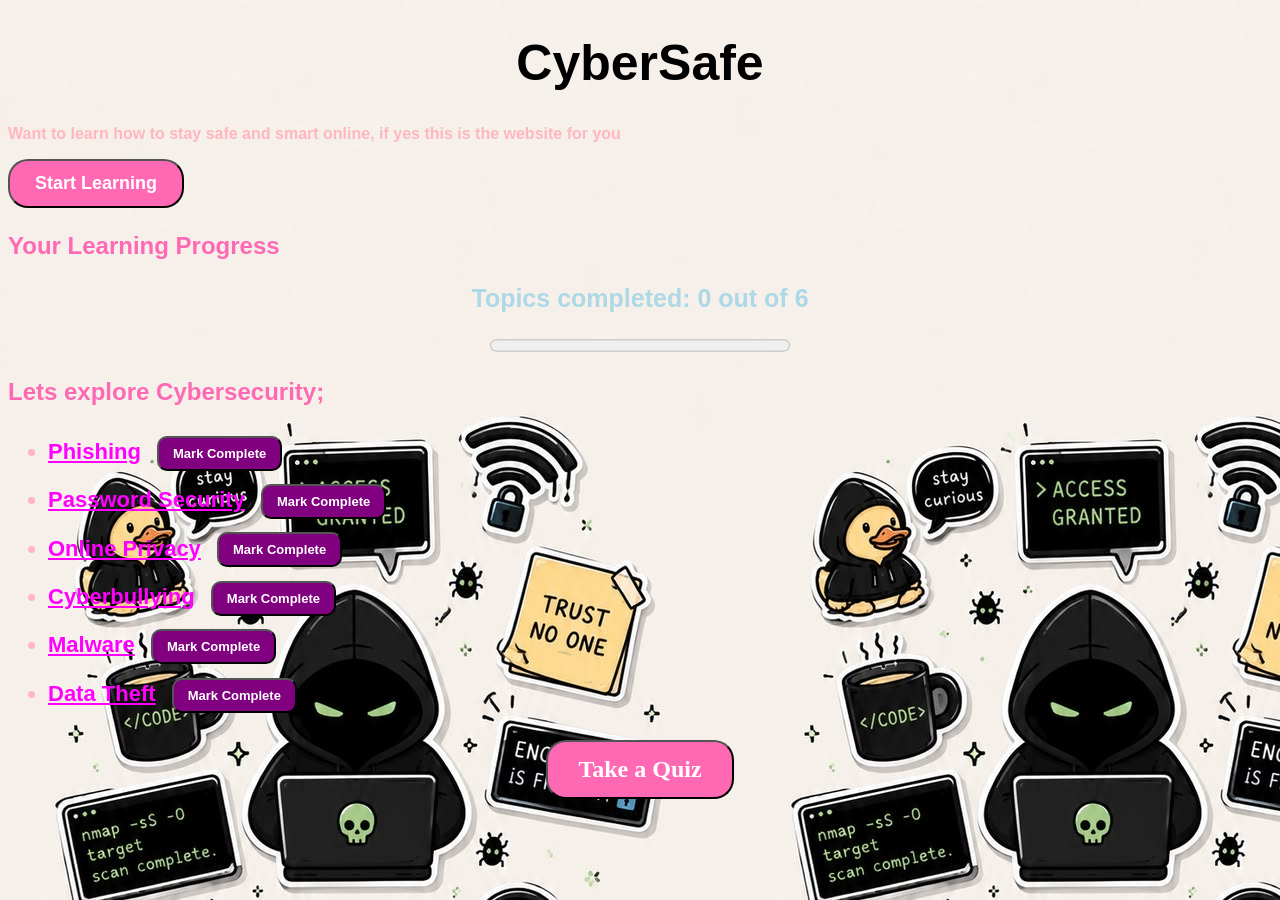
<file: index.html>
<!DOCTYPE html>
<html>

<head>
    <title>CyberSafe</title>
    <link rel="stylesheet" href="style.css">
    <script src="script.js" defer></script>
</head>

<body class="homepage">

<h1><b>CyberSafe</b></h1>

<p><b>Want to learn how to stay safe and smart online, if yes this is the website for you</b></p>

<a href="#topics"><button>Start Learning</button></a>

<h3>Your Learning Progress</h3>

<p id="progress-text">Topics completed: 0 out of 6</p>

<progress id="progress-bar" value="0" max="6"></progress>

<h2 id="topics"><b>Lets explore Cybersecurity;</b></h2>

<ul>
    <li>
        <a href="phishing.html"><b>Phishing</b></a>
        <button onclick="completeTopic('phishing')">Mark Complete</button>
    </li>
    <li>
        <a href="password-security.html"><b>Password Security</b></a>
        <button onclick="completeTopic('password-security')">Mark Complete</button>
    </li>
    <li>
        <a href="online-privacy.html"><b>Online Privacy</b></a>
        <button onclick="completeTopic('online-privacy')">Mark Complete</button>
    </li>
    <li>
        <a href="cyberbullying.html"><b>Cyberbullying</b></a>
        <button onclick="completeTopic('cyberbullying')">Mark Complete</button>
    </li>
    <li>
        <a href="malware.html"><b>Malware</b></a>
        <button onclick="completeTopic('malware')">Mark Complete</button>
    </li>
    <li>
        <a href="data-theft.html"><b>Data Theft</b></a>
        <button onclick="completeTopic('data-theft')">Mark Complete</button>
    </li>
</ul>

<p class="take-quiz">
    <a href="quizzes.html"><button>Take a Quiz</button></a>
</p>

</body>

</html>
</file>
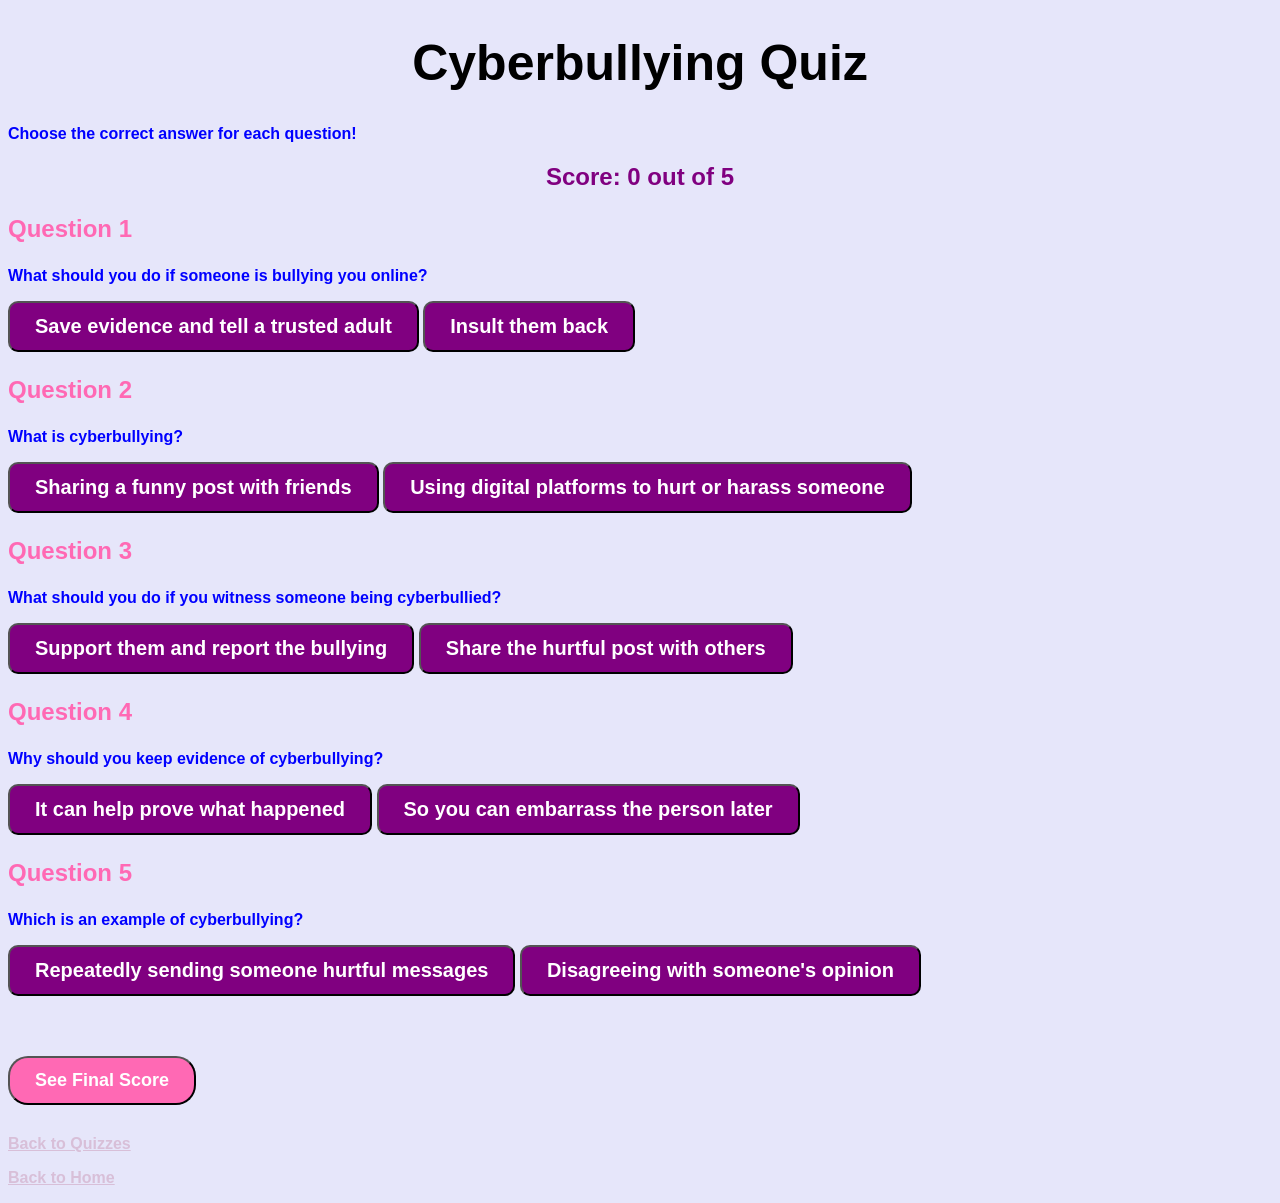
<file: cyberbullying-quiz.html>
<!DOCTYPE html>
<html>

<head>
    <title>Cyberbullying Quiz</title>
    <link rel="stylesheet" href="style.css">
</head>

<body>

<h1>Cyberbullying Quiz</h1>

<p>Choose the correct answer for each question!</p>
<p id="score">Score: 0 out of 5</p>

<h3>Question 1</h3>
<p>What should you do if someone is bullying you online?</p>

<button onclick="countCorrect(1, true); alert('Correct! Save evidence and talk to a trusted adult.')">Save evidence and tell a trusted adult</button>

<button onclick="countCorrect(1, false); alert('Not quite! Replying with insults can make the situation worse.')">Insult them back</button>

<h3>Question 2</h3>
<p>What is cyberbullying?</p>

<button onclick="countCorrect(2, false); alert('Not quite! Sharing a funny post is not automatically bullying.')">Sharing a funny post with friends</button>

<button onclick="countCorrect(2, true); alert('Correct! Cyberbullying involves using digital platforms to hurt, threaten, or harass someone.')">Using digital platforms to hurt or harass someone</button>

<h3>Question 3</h3>
<p>What should you do if you witness someone being cyberbullied?</p>

<button onclick="countCorrect(3, true); alert('Correct! Support the person, report the bullying, and tell a trusted adult when needed.')">Support them and report the bullying</button>

<button onclick="countCorrect(3, false); alert('Not quite! Sharing hurtful content can spread the bullying further.')">Share the hurtful post with others</button>

<h3>Question 4</h3>
<p>Why should you keep evidence of cyberbullying?</p>

<button onclick="countCorrect(4, true); alert('Correct! Screenshots and messages can help when reporting the behaviour.')">It can help prove what happened</button>

<button onclick="countCorrect(4, false); alert('Not quite! Evidence is useful for reporting, not for embarrassing the person later.')">So you can embarrass the person later</button>

<h3>Question 5</h3>
<p>Which is an example of cyberbullying?</p>

<button onclick="countCorrect(5, true); alert('Correct! Repeatedly sending hurtful messages is a form of online harassment.')">Repeatedly sending someone hurtful messages</button>

<button onclick="countCorrect(5, false); alert('Not quite! Respectfully disagreeing with someone is not automatically bullying.')">Disagreeing with someone's opinion</button>

<div class="final-score">
    <button onclick="alert('You scored ' + score + ' out of 5!')">See Final Score</button>
</div>

<p><a href="quizzes.html">Back to Quizzes</a></p>
<p><a href="index.html">Back to Home</a></p>

<script>
let score = 0;
let answeredQuestions = [];

function countCorrect(questionNumber, isCorrect) {
    if (!answeredQuestions.includes(questionNumber)) {
        answeredQuestions.push(questionNumber);

        if (isCorrect) {
            score = score + 1;
        }

        document.getElementById("score").textContent =
            "Score: " + score + " out of 5";
    }
}
</script>

</body>
</html>
</file>
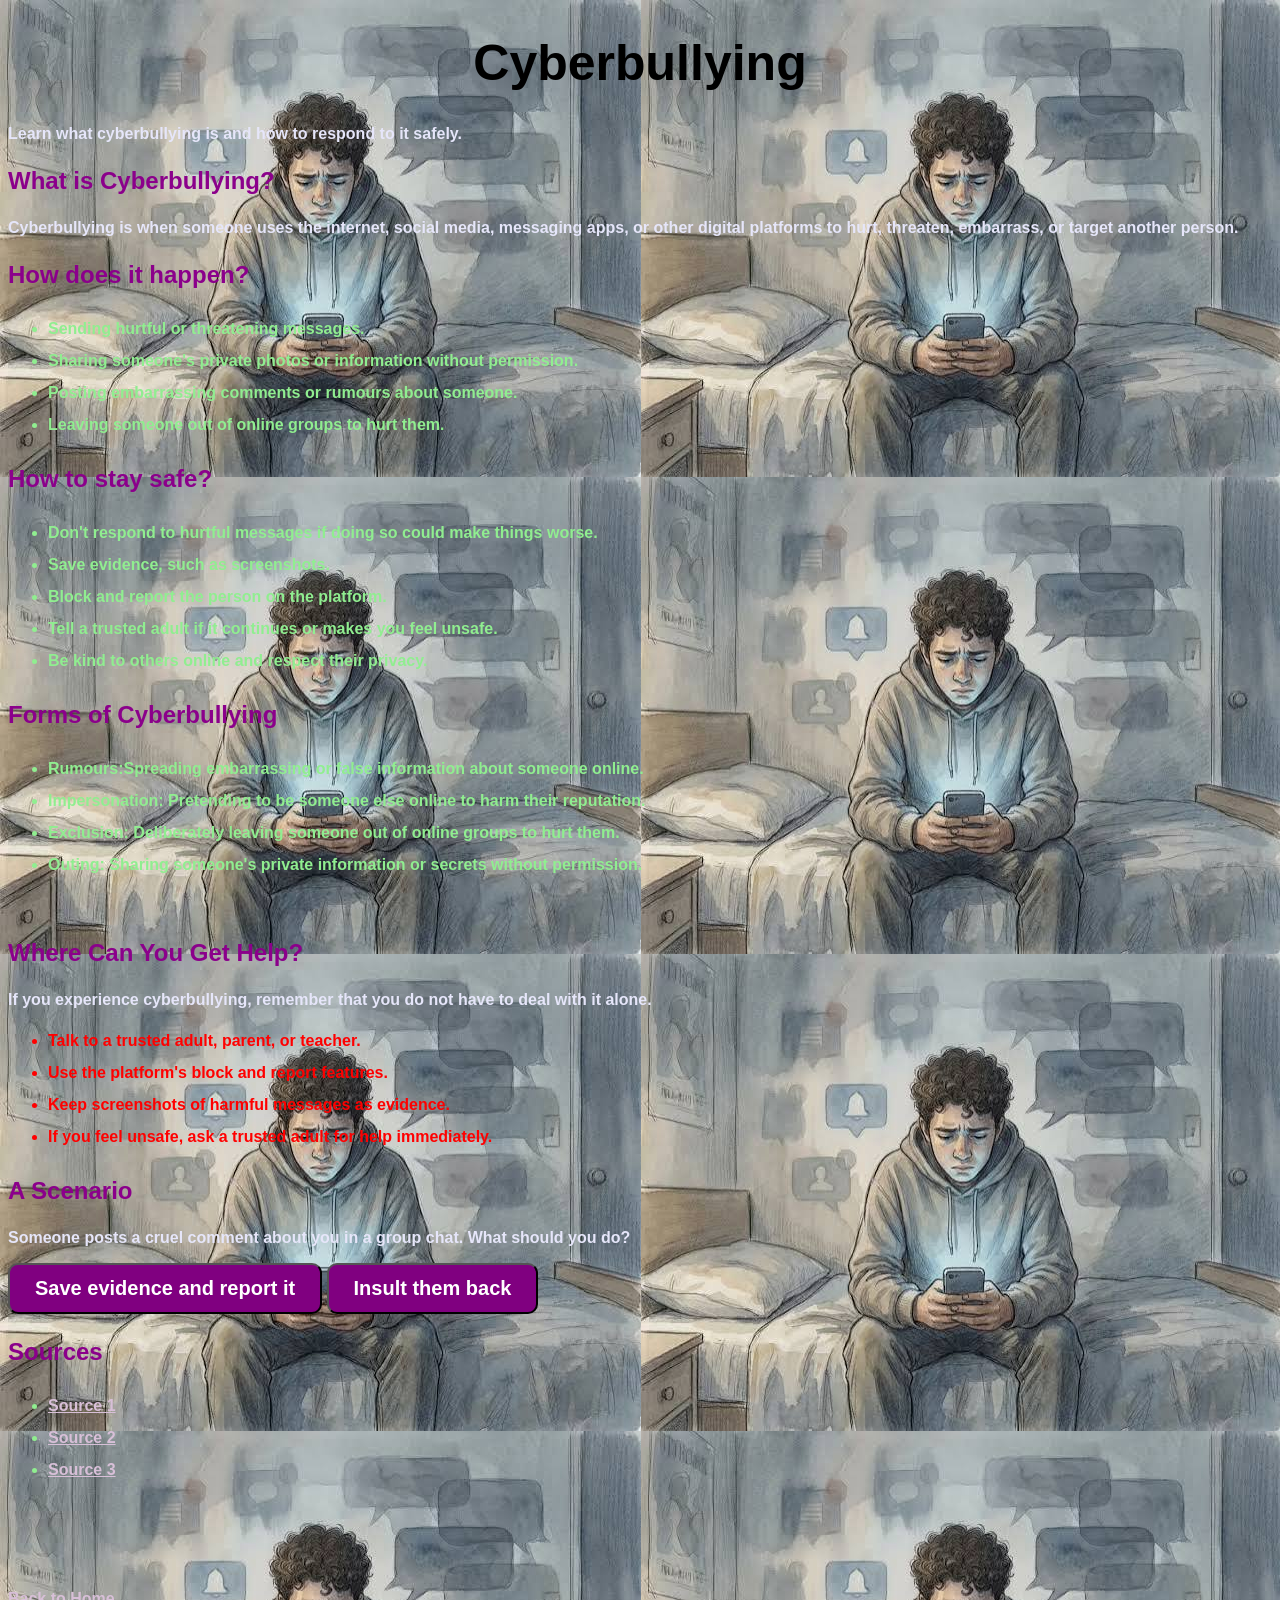
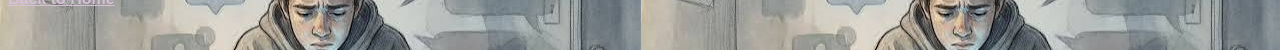
<file: cyberbullying.html>
<!DOCTYPE html>
<html>

<head>
    <title>Cyberbullying</title>
    <link rel="stylesheet" href="style.css">
</head>

<body class="cyberbullying">

<h1>Cyberbullying</h1>

<p>Learn what cyberbullying is and how to respond to it safely.</p>

<h3>What is Cyberbullying?</h3>

<p>Cyberbullying is when someone uses the internet, social media, messaging apps, or other digital platforms to hurt, threaten, embarrass, or target another person.</p>

<h3>How does it happen?</h3>

<ul>
    <li>Sending hurtful or threatening messages.</li>
    <li>Sharing someone's private photos or information without permission.</li>
    <li>Posting embarrassing comments or rumours about someone.</li>
    <li>Leaving someone out of online groups to hurt them.</li>
</ul>

<h3>How to stay safe?</h3>

<ul>
    <li>Don't respond to hurtful messages if doing so could make things worse.</li>
    <li>Save evidence, such as screenshots.</li>
    <li>Block and report the person on the platform.</li>
    <li>Tell a trusted adult if it continues or makes you feel unsafe.</li>
    <li>Be kind to others online and respect their privacy.</li>
</ul>

<h3>Forms of Cyberbullying</h3>

<ul>
    <li><b>Rumours:</b>Spreading embarrassing or false information about someone online.</li>
    <li><b>Impersonation:</b> Pretending to be someone else online to harm their reputation.</li>
    <li><b>Exclusion:</b> Deliberately leaving someone out of online groups to hurt them.</li>
    <li><b>Outing:</b> Sharing someone's private information or secrets without permission.</li>
</ul></br>

<h3>Where Can You Get Help?</h3>

<p>If you experience cyberbullying, remember that you do not have to deal with it alone.</p>

<ul class="help-list">
    <li>Talk to a trusted adult, parent, or teacher.</li>
    <li>Use the platform's block and report features.</li>
    <li>Keep screenshots of harmful messages as evidence.</li>
    <li>If you feel unsafe, ask a trusted adult for help immediately.</li>
</ul>

<h3>A Scenario</h3>

<p>Someone posts a cruel comment about you in a group chat. What should you do?</p>

<button onclick="alert('Correct! Save evidence, report the comment, and speak to a trusted adult if you need support.')">Save evidence and report it</button>

<button onclick="alert('Not quite! Insulting them back can make the situation worse. Try to stay safe and get support.')">Insult them back</button>

<h3>Sources</h3>

<ul>
    <li><a href="https://www.google.com/goto?url=CAEScAHrOzAVKq_xZmIGYmNOLyYMIxyuYs3z7b3cmFFWHmRnPDR5TDu-1ENcnHR0tKESCB9udS-3UyCLIpqOcZuGi3HV_fgmn7WNKyY2Z-qQHIn95fSsfSrd69_MIhlqIcgrasvud9wE6U9dJNPGAzfr09k">Source 1</a></li>

    <li><a href="https://www.google.com/goto?url=[base64]">Source 2</a></li>

    <li><a href="https://www.google.com/goto?url=CAESdQHrOzAVHJ4X_rqwe5jehYKc4d9AR7TAVsmlUyPkHmizImyMCVEU7CgvNriapEe7wb-kv3YfEJdUTph9MxfKLaiAvOAQc4-g2mLRmuLwTXvhHckR0AbKBuZA_k5f_lWlqa0WdAgObLwbt9wqES5bxWGe1Gpc0w">Source 3</a></li>
</ul>

<br><br><br><br><p><a href="index.html"><b>Back to Home</b></a></p><br>

</body>
</html>
</file>
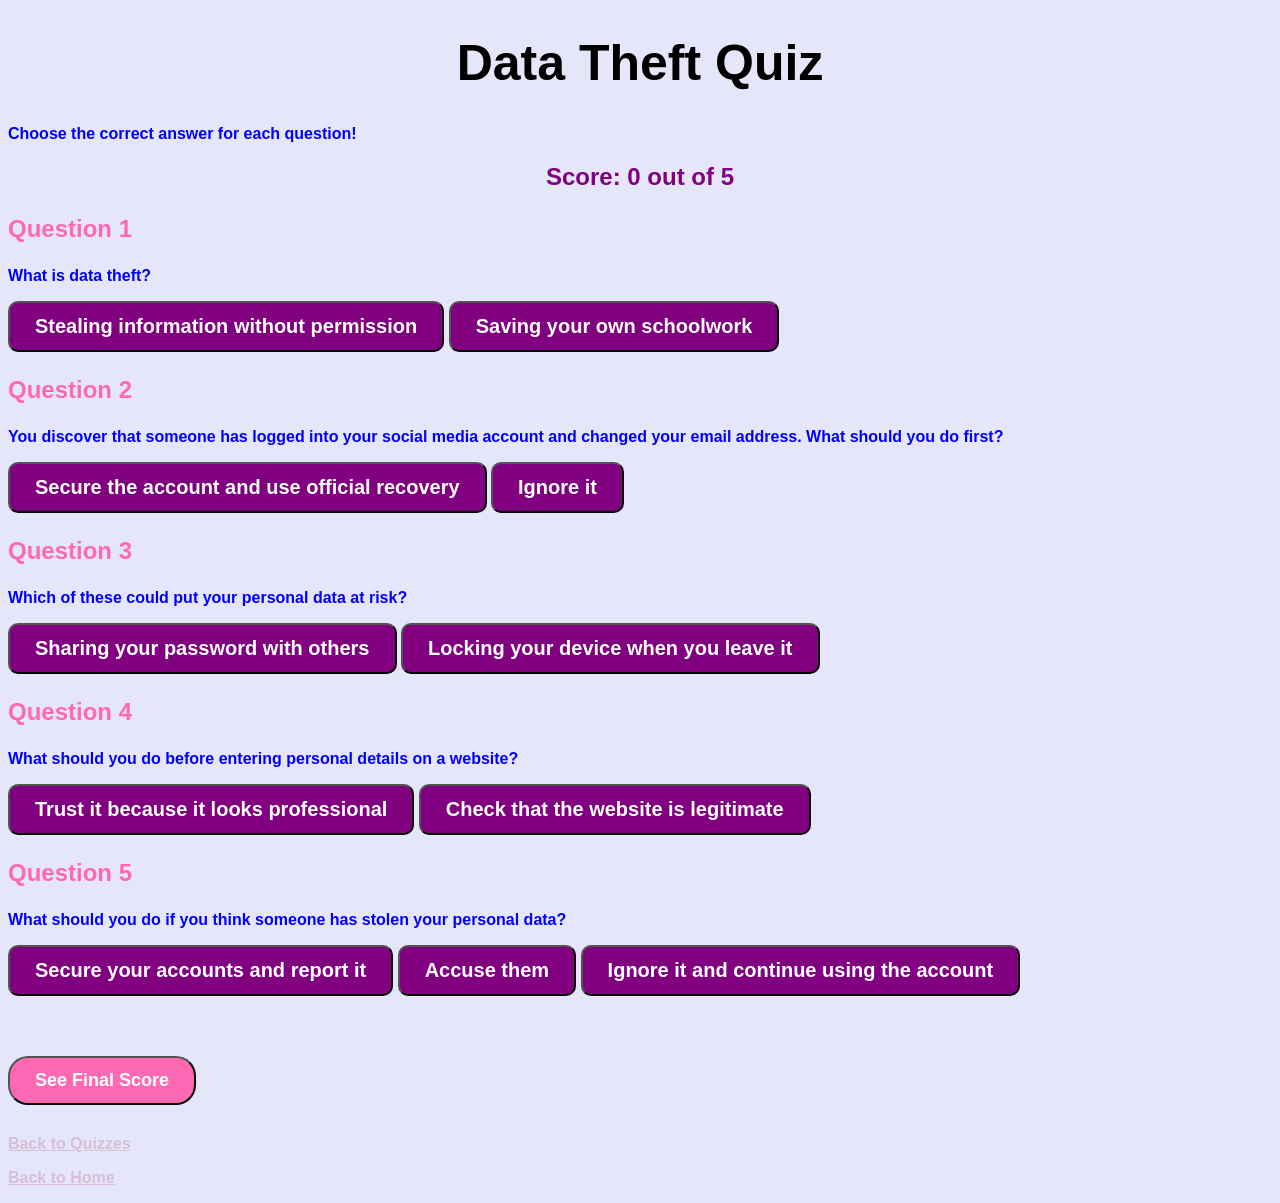
<file: data-theft-quiz.html>
<!DOCTYPE html>
<html>

<head>
    <title>Data Theft Quiz</title>
    <link rel="stylesheet" href="style.css">
</head>

<body>

<h1>Data Theft Quiz</h1>

<p>Choose the correct answer for each question!</p>
<p id="score">Score: 0 out of 5</p>

<h3>Question 1</h3>
<p>What is data theft?</p>

<button onclick="countCorrect(1, true); alert('Correct! Data theft involves stealing personal or confidential information without permission.')">Stealing information without permission</button>

<button onclick="countCorrect(1, false); alert('Not quite! Saving your own schoolwork is not data theft.')">Saving your own schoolwork</button>

<h3>Question 2</h3>
<p>You discover that someone has logged into your social media account and changed your email address. What should you do first?</p>

<button onclick="countCorrect(2, true); alert('Correct! Use the official recovery process, secure your account, and change your password.')">Secure the account and use official recovery</button>

<button onclick="countCorrect(2, false); alert('Not quite! Ignoring the problem could allow someone to keep accessing your account.')">Ignore it</button>

<h3>Question 3</h3>
<p>Which of these could put your personal data at risk?</p>

<button onclick="countCorrect(3, true); alert('Correct! Sharing your password can let others access your accounts.')">Sharing your password with others</button>

<button onclick="countCorrect(3, false); alert('Not quite! Locking your device helps protect your personal information.')">Locking your device when you leave it</button>

<h3>Question 4</h3>
<p>What should you do before entering personal details on a website?</p>

<button onclick="countCorrect(4, false); alert('Not quite! A professional-looking website can still be fake.')">Trust it because it looks professional</button>

<button onclick="countCorrect(4, true); alert('Correct! Check the website address and make sure the site is legitimate before sharing information.')">Check that the website is legitimate</button>

<h3>Question 5</h3>
<p>What should you do if you think someone has stolen your personal data?</p>

<button onclick="countCorrect(5, true); alert('Correct! Secure affected accounts, change passwords, and report the incident to the relevant service.')">Secure your accounts and report it</button>

<button onclick="countCorrect(5, false); alert('Not quite! Accusing someone without evidence is not a safe way to handle the situation.')">Accuse them</button>

<button onclick="countCorrect(5, false); alert('Not quite! Ignoring the problem could allow someone to keep accessing your account.')">Ignore it and continue using the account</button>

<div class="final-score">
    <button onclick="alert('You scored ' + score + ' out of 5!')">See Final Score</button>
</div>

<p><a href="quizzes.html">Back to Quizzes</a></p>
<p><a href="index.html">Back to Home</a></p>

<script>
let score = 0;
let answeredQuestions = [];

function countCorrect(questionNumber, isCorrect) {
    if (!answeredQuestions.includes(questionNumber)) {
        answeredQuestions.push(questionNumber);

        if (isCorrect) {
            score = score + 1;
        }

        document.getElementById("score").textContent =
            "Score: " + score + " out of 5";
    }
}
</script>

</body>
</html>
</file>
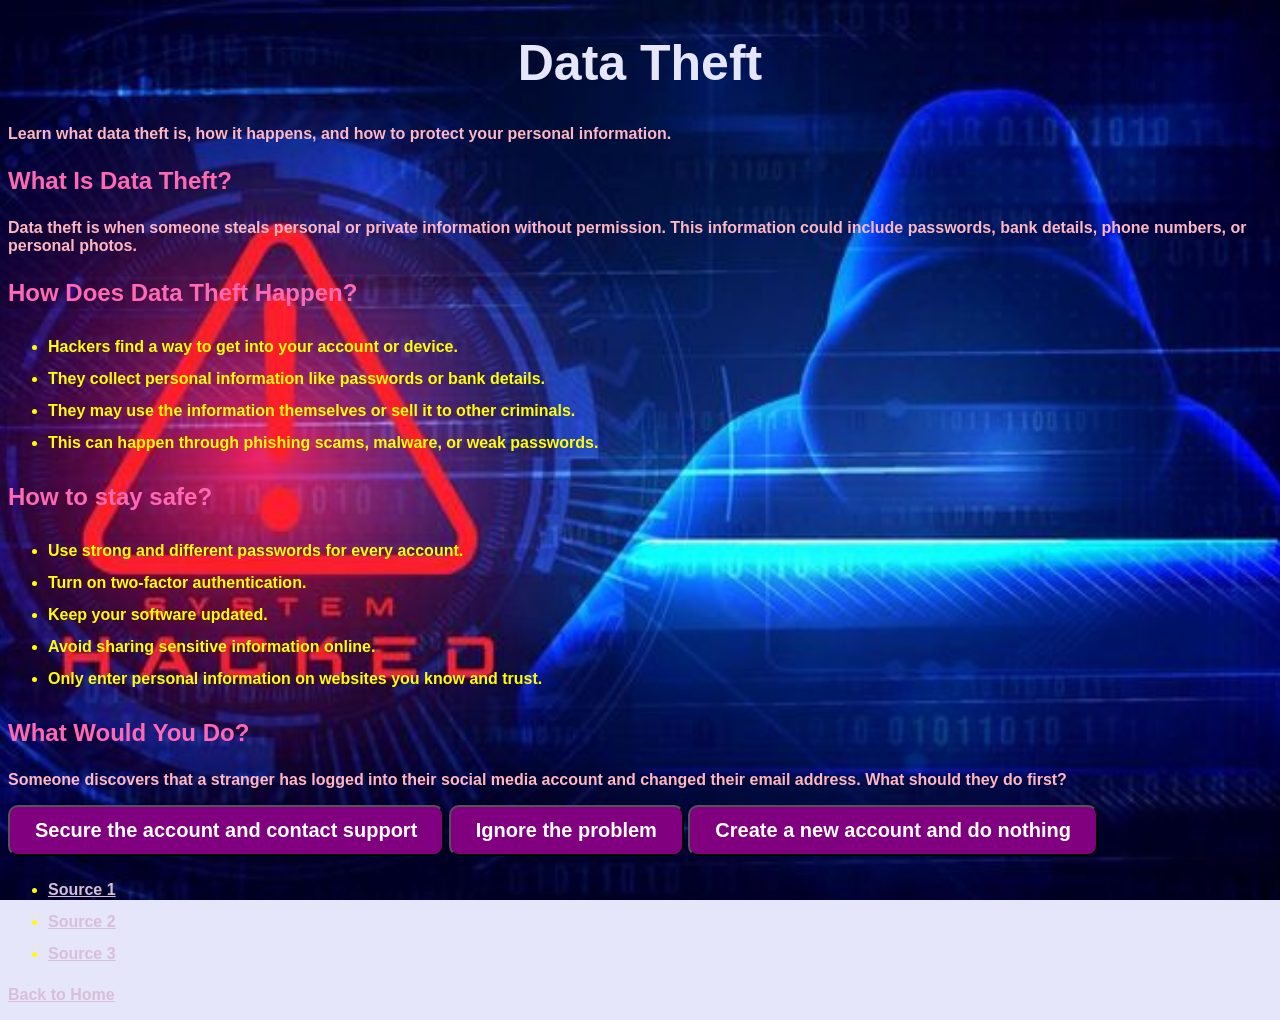
<file: data-theft.html>
<!DOCTYPE html>
<html>

<head>
    <title>Data Theft</title>
    <link rel="stylesheet" href="style.css">
</head>

<body class="data-theft">

<h1>Data Theft</h1>

<p>Learn what data theft is, how it happens, and how to protect your personal information.</p>

<h3>What Is Data Theft?</h3>

<p>Data theft is when someone steals personal or private information without permission. This information could include passwords, bank details, phone numbers, or personal photos.</p>

<h3>How Does Data Theft Happen?</h3>

<ul>
    <li>Hackers find a way to get into your account or device.</li>
    <li>They collect personal information like passwords or bank details.</li>
    <li>They may use the information themselves or sell it to other criminals.</li>
    <li>This can happen through phishing scams, malware, or weak passwords.</li>
</ul>

<h3>How to stay safe?</h3>

<ul>
    <li>Use strong and different passwords for every account.</li>
    <li>Turn on two-factor authentication.</li>
    <li>Keep your software updated.</li>
    <li>Avoid sharing sensitive information online.</li>
    <li>Only enter personal information on websites you know and trust.</li>
</ul>

<h3>What Would You Do?</h3>

<p>Someone discovers that a stranger has logged into their social media account and changed their email address. What should they do first?</p>

<button onclick="document.getElementById('feedback').textContent='Correct! They should try to secure their account and contact the platform support team.'">
    Secure the account and contact support
</button>

<button onclick="document.getElementById('feedback').textContent='Not quite! Ignoring the problem could allow the stranger to keep access.'">
    Ignore the problem
</button>

<button onclick="document.getElementById('feedback').textContent='Not quite! They should also try to recover and secure the original account.'">
    Create a new account and do nothing
</button>

<p id="feedback"></p>

<ul>
    <li><a href="https://www.google.com/goto?url=CAESdAHrOzAVqKs1UiMsXcfO-HjkOIdTnfAxxYA3bpvSEucLi5Rl1CRfrTvv8p1OMbOfBkG3FrVxUsTCbPnhyd9isX6D0z9KrjRzGIYS9qnlu7ayi5sx8v4TYaznu8EyIVhNtSY0Am3QpbGHIv1wtwwsiTzw7o7b" target="_blank">Source 1</a></li>
    <li><a href="https://www.google.com/goto?url=CAESXwHrOzAVYr9IcsuQq2cVS-1AzIgGOay_hqMWoif2d4BOvkKg8gS6aynBOfw_VzXYWoFvnJF8nG6OIh031zu_MGK76HDvaEWAK4fNyyj_4KiWImx0zJZ4ER2wxOoNy-tf" target="_blank">Source 2</a></li>
    <li><a href="https://www.google.com/goto?url=CAESkAEB6zswFYuG3jZVABbqkxW6ahDyV1YLMwCOvqhiT_lwZ3YqfQL237Pl-6ssz3Pov-7tSg4WkD6Gz4zCMDAplE8DDeKegpKp_SA9irI40VTaw6cRh9kbrUTIQZiqhA_0ryNpaNgyXUuBGA93igLBpzMez2ihfOtHLDrMzX6ldWSUAUg-4ltUPmXuikPTuGDrab0" target="_blank">Source 3</a></li>
</ul>

<p><a href="index.html">Back to Home</a></p>

</body>

</html>
</file>
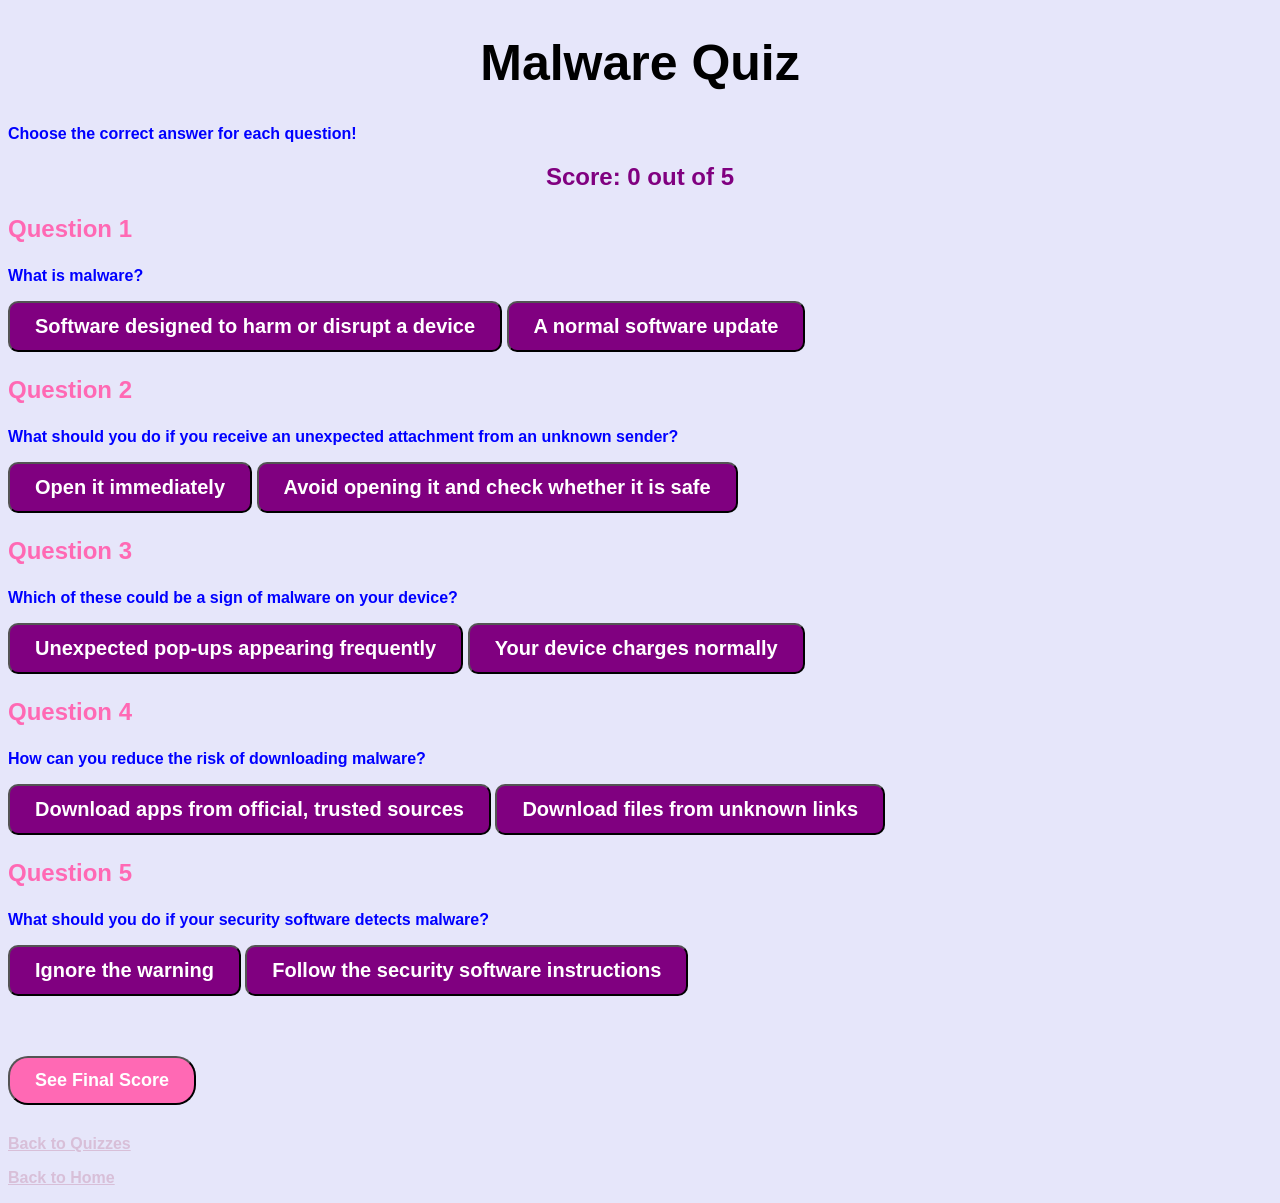
<file: malware-quiz.html>
<!DOCTYPE html>
<html>

<head>
    <title>Malware Quiz</title>
    <link rel="stylesheet" href="style.css">
</head>

<body>

<h1>Malware Quiz</h1>

<p>Choose the correct answer for each question!</p>
<p id="score">Score: 0 out of 5</p>

<h3>Question 1</h3>
<p>What is malware?</p>

<button onclick="countCorrect(1, true); alert('Correct! Malware is software designed to harm devices or interfere with their operation.')">Software designed to harm or disrupt a device</button>

<button onclick="countCorrect(1, false); alert('Not quite! A normal software update is meant to improve or fix software.')">A normal software update</button>

<h3>Question 2</h3>
<p>What should you do if you receive an unexpected attachment from an unknown sender?</p>

<button onclick="countCorrect(2, false); alert('Not quite! Unexpected attachments may contain malware.')">Open it immediately</button>

<button onclick="countCorrect(2, true); alert('Correct! Avoid opening suspicious attachments and verify the sender if needed.')">Avoid opening it and check whether it is safe</button>

<h3>Question 3</h3>
<p>Which of these could be a sign of malware on your device?</p>

<button onclick="countCorrect(3, true); alert('Correct! Unexpected pop-ups can be a warning sign of malware.')">Unexpected pop-ups appearing frequently</button>

<button onclick="countCorrect(3, false); alert('Not quite! A device charging normally is not, by itself, a sign of malware.')">Your device charges normally</button>

<h3>Question 4</h3>
<p>How can you reduce the risk of downloading malware?</p>

<button onclick="countCorrect(4, true); alert('Correct! Downloading from official, trusted sources reduces the risk.')">Download apps from official, trusted sources</button>

<button onclick="countCorrect(4, false); alert('Not quite! Unknown download links may contain harmful software.')">Download files from unknown links</button>

<h3>Question 5</h3>
<p>What should you do if your security software detects malware?</p>

<button onclick="countCorrect(5, false); alert('Not quite! Ignoring a warning could leave your device at risk.')">Ignore the warning</button>

<button onclick="countCorrect(5, true); alert('Correct! Follow the security software instructions to quarantine or remove the threat.')">Follow the security software instructions</button>

<div class="final-score">
    <button onclick="alert('You scored ' + score + ' out of 5!')">See Final Score</button>
</div>

<p><a href="quizzes.html">Back to Quizzes</a></p>
<p><a href="index.html">Back to Home</a></p>

<script>
let score = 0;
let answeredQuestions = [];

function countCorrect(questionNumber, isCorrect) {
    if (!answeredQuestions.includes(questionNumber)) {
        answeredQuestions.push(questionNumber);

        if (isCorrect) {
            score = score + 1;
        }

        document.getElementById("score").textContent =
            "Score: " + score + " out of 5";
    }
}
</script>

</body>
</html>
</file>
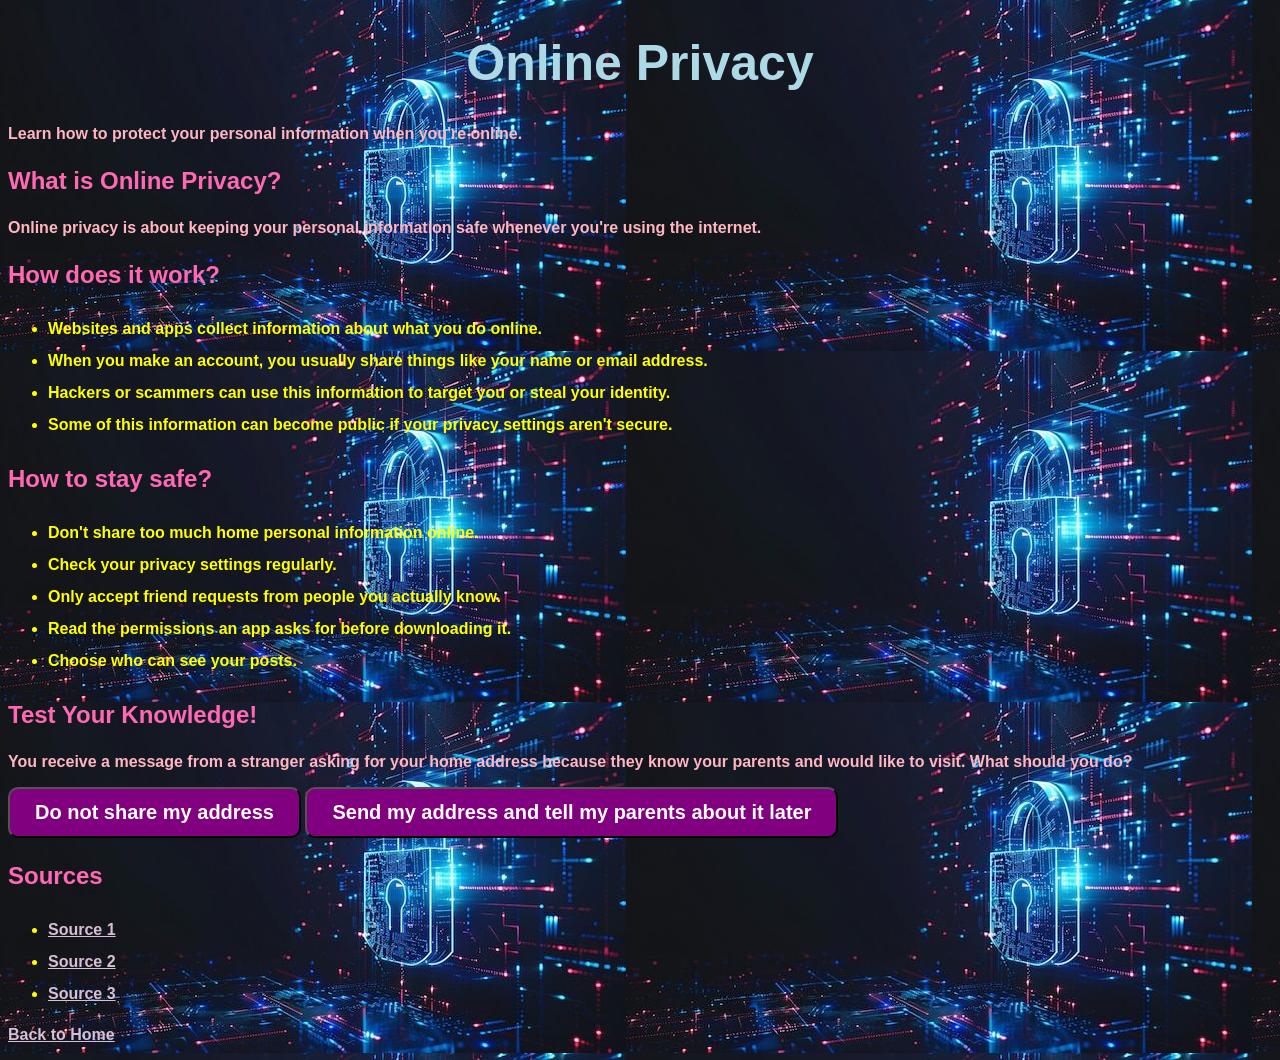
<file: online-privacy.html>
<!DOCTYPE html>
<html>

<head>
    <title>Online Privacy</title>
    <link rel="stylesheet" href="style.css">
</head>

<body class="privacy">

<h1>Online Privacy</h1>

<p>Learn how to protect your personal information when you're online.</p>

<h3>What is Online Privacy?</h3>

<p>Online privacy is about keeping your personal information safe whenever you're using the internet.</p>

<h3>How does it work?</h3>

<ul>
    <li>Websites and apps collect information about what you do online.</li>
    <li>When you make an account, you usually share things like your name or email address.</li>
    <li>Hackers or scammers can use this information to target you or steal your identity.</li>
    <li>Some of this information can become public if your privacy settings aren't secure.</li>
</ul>

<h3>How to stay safe?</h3>

<ul>
    <li>Don't share too much home personal information online.</li>
    <li>Check your privacy settings regularly.</li>
    <li>Only accept friend requests from people you actually know.</li>
    <li>Read the permissions an app asks for before downloading it.</li>
    <li>Choose who can see your posts.</li>
</ul>


<h3>Test Your Knowledge!</h3>

<p>You receive a message from a stranger asking for your home address because they know your parents and would like to visit. What should you do?</p>

<button onclick="alert('Correct! Keep your home address private. Check with your parents through a trusted way before responding to strangers.')">Do not share my address</button>

<button onclick="alert('Not quite! Someone claiming to know your parents does not mean they can be trusted. Never share your address without checking with your parents first.')">Send my address and tell my parents about it later</button>


<h3>Sources</h3>

<ul>
    <li><a href="https://www.google.com/goto?url=[base64]">Source 1</a></li>
    <li><a href="https://www.google.com/goto?url=CAESawHrOzAVD14hGHSmTJ9xl7cna2BrzHRjElbaovgWxnoCn6Z_PiW47RNw_HOCaUBHmeTu9XOHc3ceImDm_tcoJaMaMG5eGuWAgulIYNIdJpm-rOorephJv19DQVAL9Fe-0JKBLhdDR4sVSlGW">Source 2</a></li>
    <li><a href="https://www.google.com/goto?url=[base64]">Source 3</a></li>
</ul>


<p><a href="index.html">Back to Home</a></p>

</body>
</html>
</file>
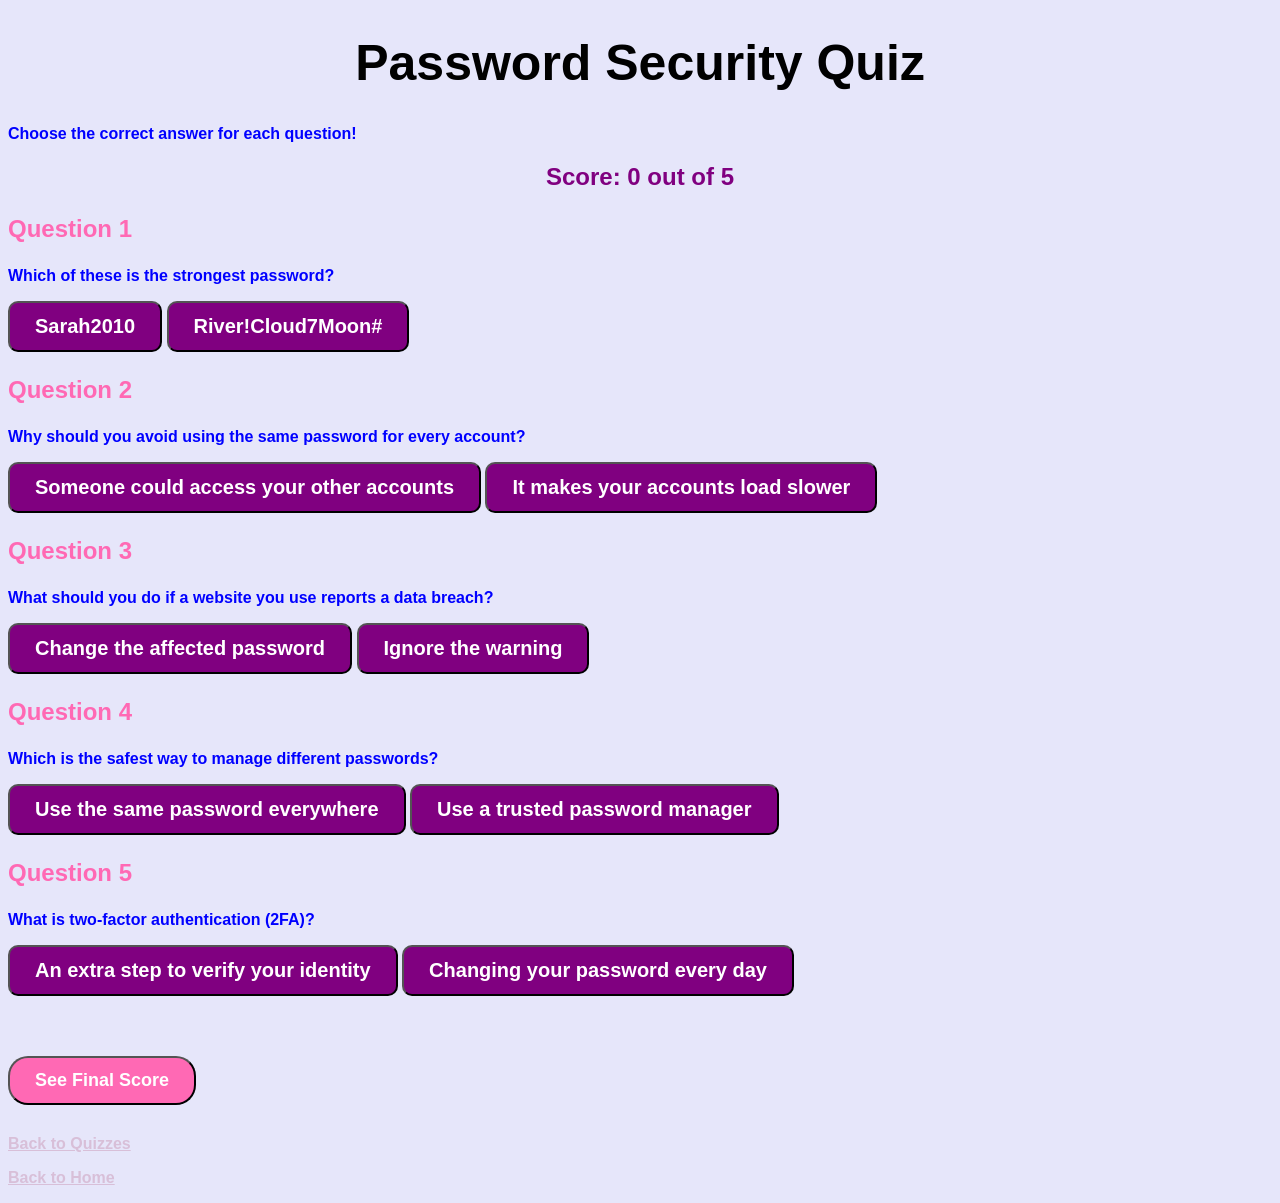
<file: password-quiz.html>
<!DOCTYPE html>
<html>

<head>
    <title>Password Security Quiz</title>
    <link rel="stylesheet" href="style.css">
</head>

<body>

<h1>Password Security Quiz</h1>

<p>Choose the correct answer for each question!</p>

<p id="score">Score: 0 out of 5</p>

<h3>Question 1</h3>
<p>Which of these is the strongest password?</p>

<button onclick="countCorrect(1, false); alert('Not quite! Names and birthdays can be easy to guess.')">Sarah2010</button>

<button onclick="countCorrect(1, true); alert('Correct! A long, unique password is harder to guess.')">River!Cloud7Moon#</button>

<h3>Question 2</h3>
<p>Why should you avoid using the same password for every account?</p>

<button onclick="countCorrect(2, true); alert('Correct! If one account is hacked, other accounts could be at risk too.')">Someone could access your other accounts</button>

<button onclick="countCorrect(2, false); alert('Not quite! Reusing passwords can put multiple accounts at risk.')">It makes your accounts load slower</button>

<h3>Question 3</h3>
<p>What should you do if a website you use reports a data breach?</p>

<button onclick="countCorrect(3, true); alert('Correct! Change your password and secure any other affected accounts.')">Change the affected password</button>

<button onclick="countCorrect(3, false); alert('Not quite! Ignoring a breach can leave your account at risk.')">Ignore the warning</button>

<h3>Question 4</h3>
<p>Which is the safest way to manage different passwords?</p>

<button onclick="countCorrect(4, false); alert('Not quite! Reusing one password puts multiple accounts at risk.')">Use the same password everywhere</button>

<button onclick="countCorrect(4, true); alert('Correct! A trusted password manager can help you create and store unique passwords.')">Use a trusted password manager</button>

<h3>Question 5</h3>
<p>What is two-factor authentication (2FA)?</p>

<button onclick="countCorrect(5, true); alert('Correct! 2FA adds another verification step when signing in.')">An extra step to verify your identity</button>

<button onclick="countCorrect(5, false); alert('Not quite! 2FA verifies your identity using an additional step.')">Changing your password every day</button>

<script>
let score = 0;
let answeredQuestions = [];

function countCorrect(questionNumber, isCorrect) {
    if (!answeredQuestions.includes(questionNumber)) {
        answeredQuestions.push(questionNumber);

        if (isCorrect) {
            score = score + 1;
        }

        document.getElementById("score").textContent =
            "Score: " + score + " out of 5";
    }
}
</script>


<div class="final-score">
    <button onclick="alert('You scored ' + score + ' out of 5!')">See Final Score</button>
</div>


<p><a href="quizzes.html">Back to Quizzes</a></p>
<p><a href="index.html">Back to Home</a></p>

</body>
</html>
</file>
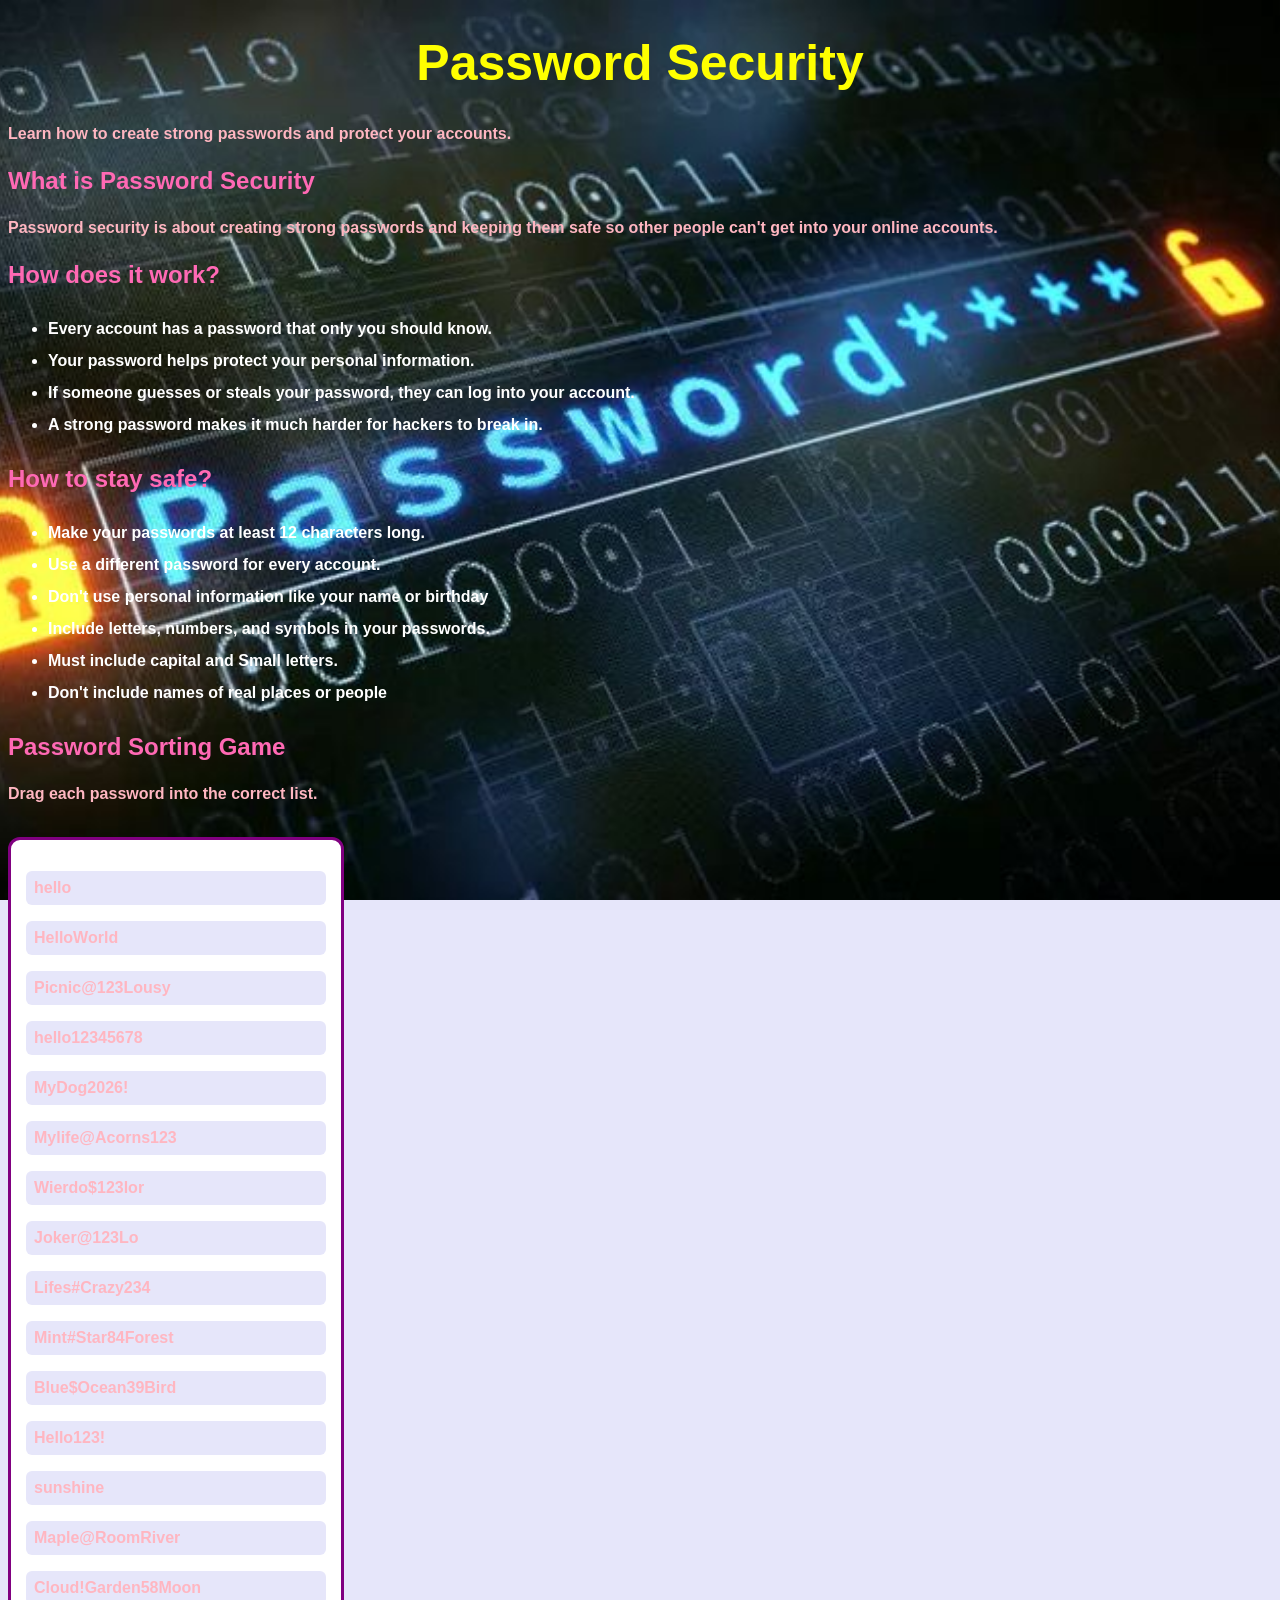
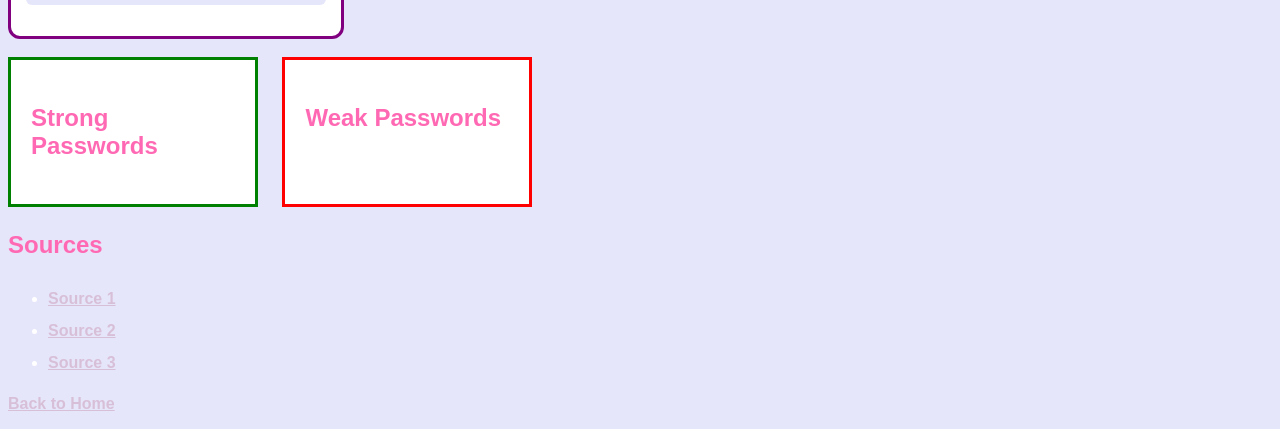
<file: password-security.html>
<!DOCTYPE html>
<html>

<head>
    <title>Password Security</title>
    <link rel="stylesheet" href="style.css">
    <script src="password.js" defer></script>
</head>

<body>

<h1>Password Security</h1>

<p>Learn how to create strong passwords and protect your accounts.</p>

<h3>What is Password Security</h3>

<p>Password security is about creating strong passwords and keeping them safe so other people can't get into your online accounts.</p>

<h3>How does it work?</h3>

<ul>
<li>Every account has a password that only you should know.</li>
<li>Your password helps protect your personal information.</li>
<li>If someone guesses or steals your password, they can log into your account.</li>
<li>A strong password makes it much harder for hackers to break in.</li>
</ul>

<h3>How to stay safe?</h3>

<ul>
<li>Make your passwords at least 12 characters long.</li>
<li>Use a different password for every account.</li>
<li>Don't use personal information like your name or birthday</li>
<li>Include letters, numbers, and symbols in your passwords.</li>
<li>Must include capital and Small letters.</li>
<li>Don't include names of real places or people</li>
</ul>

<h3>Password Sorting Game</h3>

<p>Drag each password into the correct list.</p>

<br><div id="password-list">
    <p draggable="true" id="p1">hello</p>
    <p draggable="true" id="p2">HelloWorld</p>
    <p draggable="true" id="p3">Picnic@123Lousy</p>
    <p draggable="true" id="p4">hello12345678</p>
    <p draggable="true" id="p5">MyDog2026!</p>
    <p draggable="true" id="p6">Mylife@Acorns123</p>
    <p draggable="true" id="p7">Wierdo$123lor</p>
    <p draggable="true" id="p8">Joker@123Lo</p>
    <p draggable="true" id="p9">Lifes#Crazy234</p>
    <p draggable="true" id="p10">Mint#Star84Forest</p>
    <p draggable="true" id="p11">Blue$Ocean39Bird</p>
    <p draggable="true" id="p12">Hello123!</p>
    <p draggable="true" id="p13">sunshine</p>
    <p draggable="true" id="p14">Maple@RoomRiver</p>
    <p draggable="true" id="p15">Cloud!Garden58Moon</p>
</div></br>

<div id="strong">
    <h3>Strong Passwords</h3>
</div>

<div id="weak">
    <h3>Weak Passwords</h3>
</div>

<h3>Sources</h3>

<ul>
    <li><a href="https://www.cisa.gov/secure-our-world/use-strong-passwords">Source 1</a></li>
    <li><a href="https://support.google.com/accounts/answer/32040">Source 2</a></li>
    <li><a href="https://www.ncsc.gov.uk/collection/top-tips-for-staying-secure-online/three-random-words">Source 3</a></li>
</ul>

<p><a href="index.html">Back to Home</a></p>

</body>

</html>
</file>
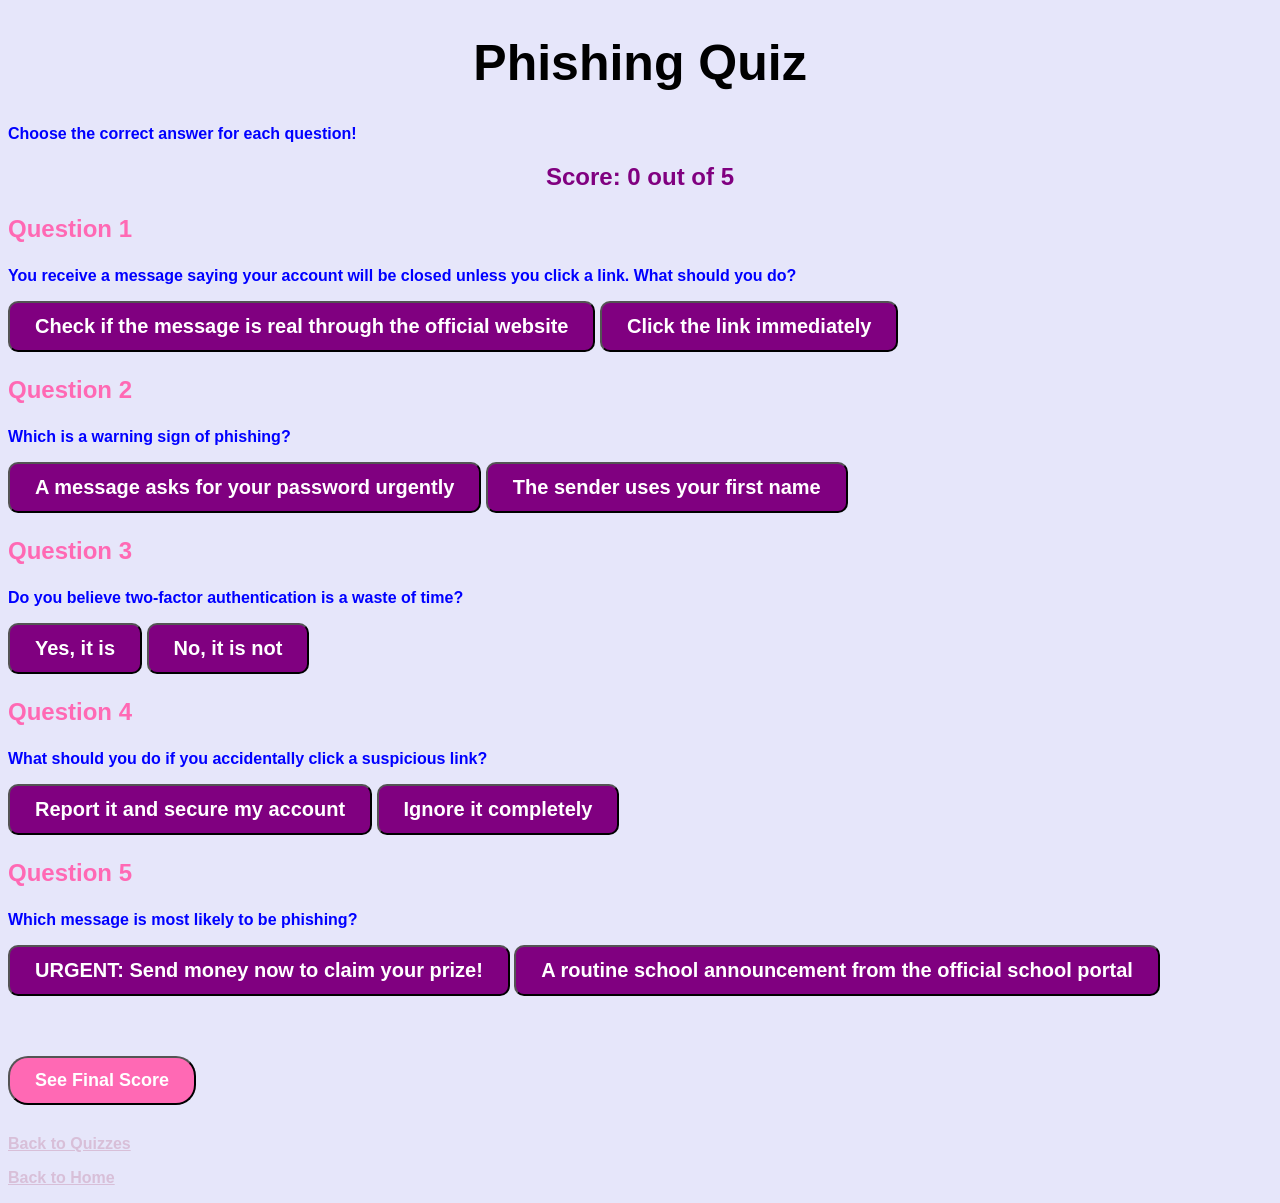
<file: phishing-quiz.html>
<!DOCTYPE html>
<html>

<head>
    <title>Phishing Quiz</title>
    <link rel="stylesheet" href="style.css">
</head>

<body>

<h1>Phishing Quiz</h1>

<p>Choose the correct answer for each question!</p>
<p id="score">Score: 0 out of 5</p>

<h3>Question 1</h3>
<p>You receive a message saying your account will be closed unless you click a link. What should you do?</p>

<button onclick="countCorrect(1, true); alert('Correct! Never rush to click suspicious links.')">Check if the message is real through the official website</button>

<button onclick="countCorrect(1, false); alert('Not quite! The link could steal your information.')">Click the link immediately</button>

<h3>Question 2</h3>
<p>Which is a warning sign of phishing?</p>

<button onclick="countCorrect(2, true); alert('Correct! Unexpected messages asking for personal information can be suspicious.')">A message asks for your password urgently</button>

<button onclick="countCorrect(2, false); alert('Not quite! A familiar name does not always mean a message is safe.')">The sender uses your first name</button>

<h3>Question 3</h3>
<p>Do you believe two-factor authentication is a waste of time?</p>

<button onclick="countCorrect(3, false); alert('Not quite! Two-factor authentication adds another layer of security.')">Yes, it is</button>

<button onclick="countCorrect(3, true); alert('Correct! Two-factor authentication adds another layer of security to your account.')">No, it is not</button>

<h3>Question 4</h3>
<p>What should you do if you accidentally click a suspicious link?</p>

<button onclick="countCorrect(4, true); alert('Correct! Report it and take steps to secure your account.')">Report it and secure my account</button>

<button onclick="countCorrect(4, false); alert('Not quite! Ignoring it could leave your information at risk.')">Ignore it completely</button>

<h3>Question 5</h3>
<p>Which message is most likely to be phishing?</p>

<button onclick="countCorrect(5, true); alert('Correct! Unexpected urgent requests for money can be a warning sign.')">URGENT: Send money now to claim your prize!</button>

<button onclick="countCorrect(5, false); alert('Not quite! A routine announcement from the official school portal is less suspicious, though you should still check unexpected messages.')">A routine school announcement from the official school portal</button>

<div class="final-score">
    <button onclick="alert('You scored ' + score + ' out of 5!')">See Final Score</button>
</div>

<p><a href="quizzes.html">Back to Quizzes</a></p>
<p><a href="index.html">Back to Home</a></p>

<script>
let score = 0;
let answeredQuestions = [];

function countCorrect(questionNumber, isCorrect) {
    if (!answeredQuestions.includes(questionNumber)) {
        answeredQuestions.push(questionNumber);

        if (isCorrect) {
            score = score + 1;
        }

        document.getElementById("score").textContent =
            "Score: " + score + " out of 5";
    }
}
</script>

</body>
</html>
</file>
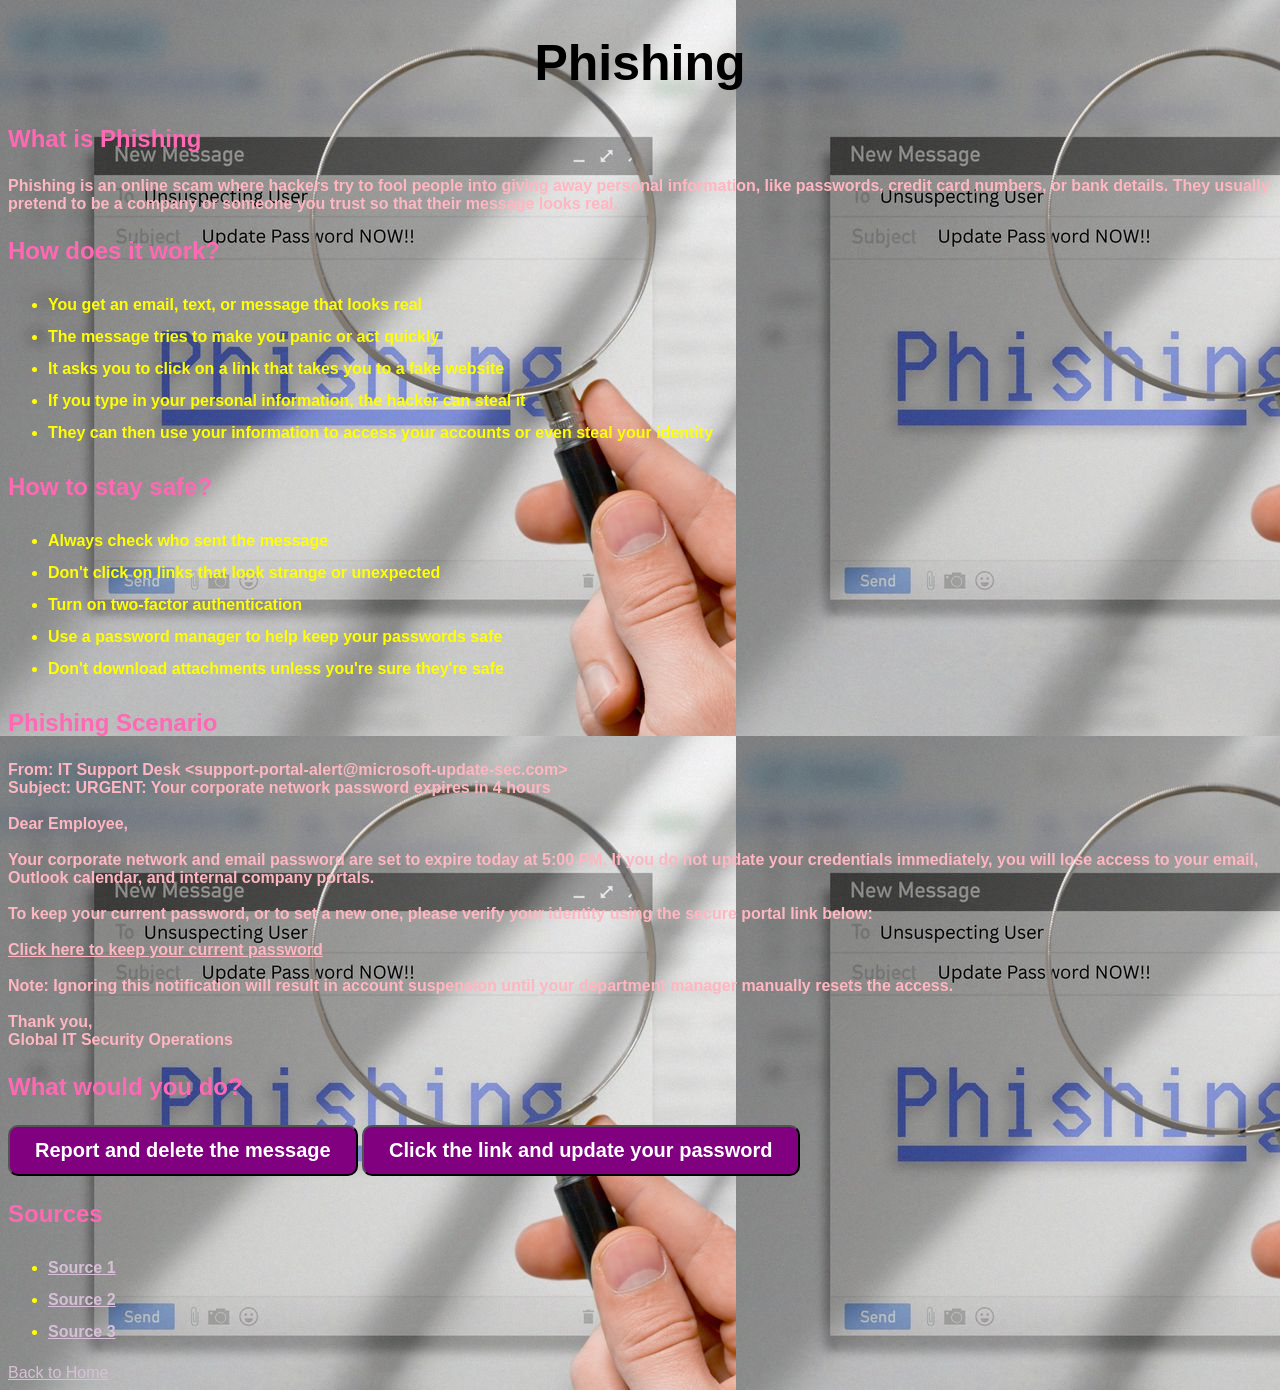
<file: phishing.html>
<!DOCTYPE html>
<html>

<head>
    <title>Phishing</title>
    <link rel="stylesheet" href="style.css">
    <script src="script.js" defer></script>
</head>

<body class="phishing">

<h1>Phishing</h1>

<h3>What is Phishing</h3>

<p>Phishing is an online scam where hackers try to fool people into giving away personal information, like passwords, credit card numbers, or bank details. They usually pretend to be a company or someone you trust so that their message looks real.</p>

<h3>How does it work?</h3>

<ul>
<li>You get an email, text, or message that looks real</li>
<li>The message tries to make you panic or act quickly</li>
<li>It asks you to click on a link that takes you to a fake website</li>
<li>If you type in your personal information, the hacker can steal it</li>
<li>They can then use your information to access your accounts or even steal your identity</li>
</ul>

<h3>How to stay safe?</h3>

<ul>
<li>Always check who sent the message</li>
<li>Don't click on links that look strange or unexpected</li>
<li>Turn on two-factor authentication</li>
<li>Use a password manager to help keep your passwords safe</li>
<li>Don't download attachments unless you're sure they're safe</li>
</ul>

<h3>Phishing Scenario</h3>

<p>
From: IT Support Desk &lt;support-portal-alert@microsoft-update-sec.com&gt;<br>
Subject: URGENT: Your corporate network password expires in 4 hours<br><br>

Dear Employee,<br><br>

Your corporate network and email password are set to expire today at 5:00 PM. If you do not update your credentials immediately, you will lose access to your email, Outlook calendar, and internal company portals.<br><br>

To keep your current password, or to set a new one, please verify your identity using the secure portal link below:<br><br>

<U><b>Click here to keep your current password</b></U><br><br>

Note: Ignoring this notification will result in account suspension until your department manager manually resets the access.<br><br>

Thank you,<br>
Global IT Security Operations
</p>

<h3>What would you do?</h3>

<button id="safe">Report and delete the message</button>

<button id="unsafe">Click the link and update your password</button>

<h3>Sources</h3>

<ul>
    <li><a href="https://support.microsoft.com/en-us/security/protect-yourself-from-phishing">Source 1</a></li>
    <li><a href="https://www.fortinet.com/resources/cyberglossary/phishing">Source 2</a></li>
    <li><a href="https://www.zscaler.com/resources/security-terms-glossary/what-is-phishing">Source 3</a></li>
</ul>



<a href="index.html">Back to Home</a>


</body>

</html>
</file>
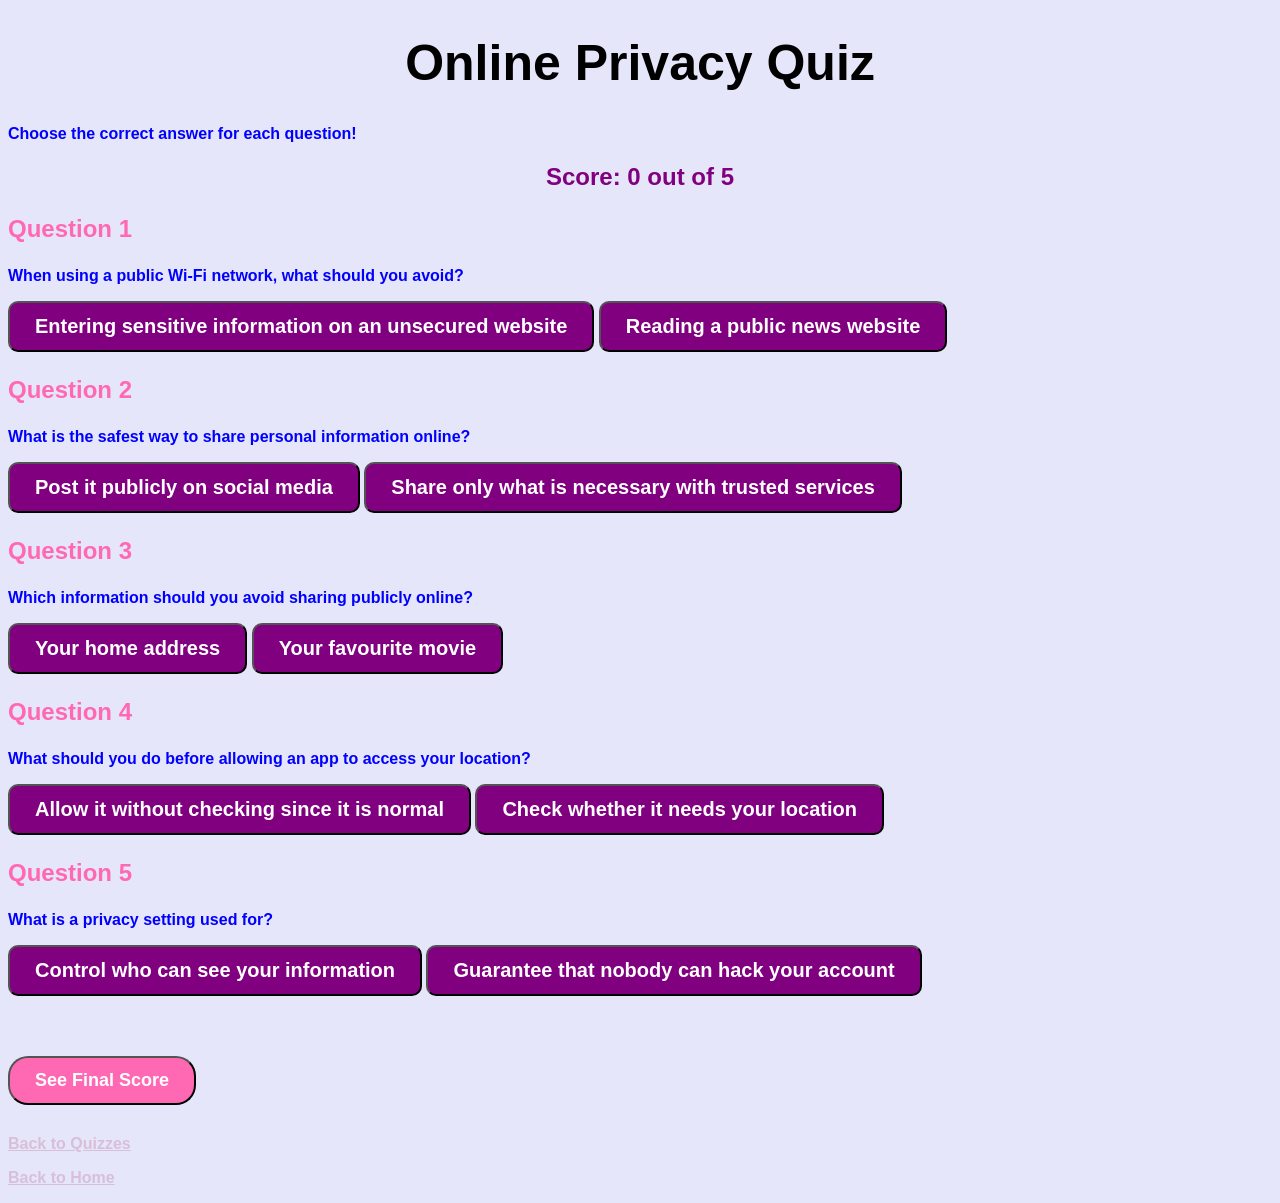
<file: privacy-quiz.html>
<!DOCTYPE html>
<html>

<head>
    <title>Online Privacy Quiz</title>
    <link rel="stylesheet" href="style.css">
</head>

<body>

<h1>Online Privacy Quiz</h1>

<p>Choose the correct answer for each question!</p>
<p id="score">Score: 0 out of 5</p>

<h3>Question 1</h3>
<p>When using a public Wi-Fi network, what should you avoid?</p>

<button onclick="countCorrect(1, true); alert('Correct! Avoid entering sensitive information on unsecured networks.')">Entering sensitive information on an unsecured website</button>

<button onclick="countCorrect(1, false); alert('Not quite! You can still browse ordinary news websites carefully.')">Reading a public news website</button>

<h3>Question 2</h3>
<p>What is the safest way to share personal information online?</p>

<button onclick="countCorrect(2, false); alert('Not quite! Public posts can be seen or saved by others.')">Post it publicly on social media</button>

<button onclick="countCorrect(2, true); alert('Correct! Only share necessary information with trusted people or services.')">Share only what is necessary with trusted services</button>

<h3>Question 3</h3>
<p>Which information should you avoid sharing publicly online?</p>

<button onclick="countCorrect(3, true); alert('Correct! Your home address is private information that strangers should not need.')">Your home address</button>

<button onclick="countCorrect(3, false); alert('Not quite! Sharing a favourite movie is generally less sensitive than sharing private details.')">Your favourite movie</button>

<h3>Question 4</h3>
<p>What should you do before allowing an app to access your location?</p>

<button onclick="countCorrect(4, false); alert('Not quite! Check the app permissions before allowing location access.')">Allow it without checking since it is normal</button>

<button onclick="countCorrect(4, true); alert('Correct! Check whether the app really needs your location and review its permissions.')">Check whether it needs your location</button>

<h3>Question 5</h3>
<p>What is a privacy setting used for?</p>

<button onclick="countCorrect(5, true); alert('Correct! Privacy settings help control who can see your information and content.')">Control who can see your information</button>

<button onclick="countCorrect(5, false); alert('Not quite! Privacy settings do not guarantee that every account is safe from hackers.')">Guarantee that nobody can hack your account</button>

<div class="final-score">
    <button onclick="alert('You scored ' + score + ' out of 5!')">See Final Score</button>
</div>

<p><a href="quizzes.html">Back to Quizzes</a></p>
<p><a href="index.html">Back to Home</a></p>

<script>
let score = 0;
let answeredQuestions = [];

function countCorrect(questionNumber, isCorrect) {
    if (!answeredQuestions.includes(questionNumber)) {
        answeredQuestions.push(questionNumber);

        if (isCorrect) {
            score = score + 1;
        }

        document.getElementById("score").textContent =
            "Score: " + score + " out of 5";
    }
}
</script>

</body>
</html>
</file>
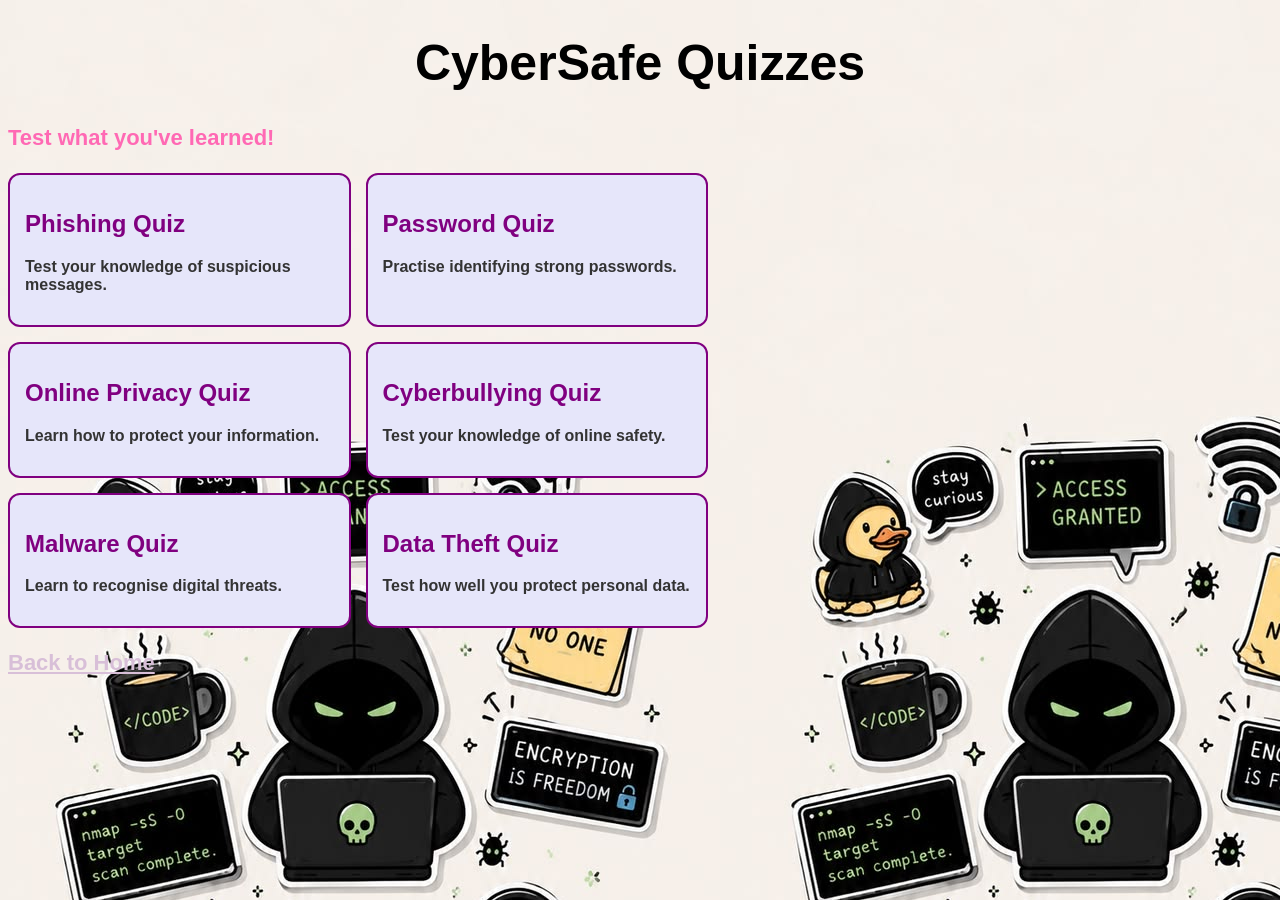
<file: quizzes.html>
<!DOCTYPE html>
<html>

<head>
    <title>CyberSafe Quizzes</title>
    <link rel="stylesheet" href="style.css">
</head>

<body class="quiz-page">

<h1>CyberSafe Quizzes</h1>

<p>Test what you've learned!</p>

<div class="quiz-container">

    <a href="phishing-quiz.html" class="quiz-card">
        <h2>Phishing Quiz</h2>
        <p>Test your knowledge of suspicious messages.</p>
    </a>

    <a href="password-quiz.html" class="quiz-card">
        <h2>Password Quiz</h2>
        <p>Practise identifying strong passwords.</p>
    </a>

    <a href="privacy-quiz.html" class="quiz-card">
        <h2>Online Privacy Quiz</h2>
        <p>Learn how to protect your information.</p>
    </a>

    <a href="cyberbullying-quiz.html" class="quiz-card">
        <h2>Cyberbullying Quiz</h2>
        <p>Test your knowledge of online safety.</p>
    </a>

    <a href="malware-quiz.html" class="quiz-card">
        <h2>Malware Quiz</h2>
        <p>Learn to recognise digital threats.</p>
    </a>

    <a href="data-theft-quiz.html" class="quiz-card">
        <h2>Data Theft Quiz</h2>
        <p>Test how well you protect personal data.</p>
    </a>

</div>

<p><a href="index.html">Back to Home</a></p>

</body>
</html>
</file>
<file: style.css>
H1 { 
	color: purple;
	text-align: center;
}

body { 
	background-color: lavender;
	font-family: Arial;
}

P {
    color: lavender;
    font-size: 16px;
}

H2 {
	color: hotpink;
}

Ul {
	color: yellow;
	line-height: 2;
        Font-weight: bold;
}

a {
	color: thistle;
}

Button { 
	background-color: purple;
	color: white;
	font-size: 20px;
	padding: 12px 25px;
	border-radius: 10px;
	margin-left: 38%;
	font-weight: bold;
	margin-left: 0;
}

h3 {
    color: hotpink;
    font-size: 24px;
}

.phishing {
    background-image: url("background2.jpeg");
    background-color: lavender;
    
}

.back-home button {
    Background-color: thistle;
    color: white;
    font-size: 16px;
    padding: 8px 16px;
    margin-left: 0;
}

#strong {
    border: 3px solid green;
    padding: 20px;
    min-height: 150px;
    width: 250px;
    box-sizing: border-box;
    background-color: white;
}

#weak {
    border: 3px solid red;
    padding: 20px;
    min-height: 150px;
    width: 250px;
    box-sizing: border-box;
    background-color: white;
}

#strong, #weak {
    display: inline-block;
    vertical-align: top;
    margin-right: 20px;
}


#password-list {
    background-color: white;
    border: 3px solid purple;
    border-radius: 12px;
    padding: 15px;
    width: 300px;
}

#password-list p {
    background-color: lavender;
    padding: 8px;
    border-radius: 6px;
    cursor: grab;
}


body:has(#password-list) {
    background-image: url("backgroundbgg.jpeg");
    background-size: cover;
    background-position: center;
    background-attachment: fixed;
}

body:has(#password-list) ul {
    color: white;
}

body.privacy {
    background-image: url("privacybgg.jpeg");
}

body.privacy h1 {
    color: lightblue;
}

body.cyberbullying {
    background-image: url("1234.jpeg");
}

body.cyberbullying h1 {
    color: black;
    Font-weight: bold;
    Font-size: 50px;
}

Body.cyberbullying p {
    Color: lavender;
    Font-weight: bold;
}

Body.cyberbullying h3 {
    Color: darkmagenta;
}

Body.cyberbullying ul {
    Color: lightgreen;
}

body.cyberbullying ul.help-list {
    color: red;
}

body.malware {
    background-image: url("bg.jpeg");
    background-size: cover;
    background-position: center;
    background-attachment: fixed;
}

body:has(h1) h1 {
    Color: Lavender;
    Font-weight: bold;
    Font-size: 50px;
}

body:has(p) p {
    Color: lightpink;
    Font-weight: bold;
}

body.malware img {
    width: 300px;
    height: auto;
    display: block;
    margin: 20px auto;
}

Body.malware ul {
    Color: orange;
}
body.data-theft {
    background-image: url("datatheft.jpeg");
    background-size: cover;
    background-position: center;
    background-attachment: fixed;
}

body.data-theft h1 {
    color: lavender;
}

#feedback {
    color: white;
    font-weight: bold;
    font-size: 18px;
}

#progress-bar {
    width: 300px;
    height: 25px;
    accent-color: purple;
}

#topics + ul {
    list-style: disc;
    Padding-left: 40px;
}

button[onclick^="completeTopic"] {
    margin-left: 10px;
    font-size: 12px;
    padding: 5px 10px;
    vertical-align: middle;
}

Body.homepage ul {
    Font-size: 20px;
}

Body:has(h1) h1 {
    Color: black;
    Font-weight: bold;
}

body.homepage a[href="#topics"] button {
    background-color: hotpink;
    font-size: 18px;
    padding: 12px 25px;
    border-radius: 20px;
}

body.homepage #progress-text {
    font-size: 25px;
    font-weight: bold;
}

.quiz-container {
    display: grid;
    grid-template-columns: 1fr 1fr;
    gap: 15px;
    max-width: 700px;
}

.quiz-card {
    display: block;
    background-color: lavender;
    border: 2px solid purple;
    border-radius: 12px;
    padding: 15px;
    text-decoration: none;
}

.quiz-card h2 {
    color: purple;
}

.quiz-card p {
    color: #333333;
}

.quiz-card:hover {
    background-color: thistle;
}

body.quiz-page {
    background-image: url("backgroundd.jpeg");
    background-color: lavender;
}

.final-score {
    margin-top: 60px;
    margin-bottom: 30px;
}

.final-score button {
    background-color: hotpink;
    color: white;
    font-size: 18px;
    padding: 12px 25px;
    border-radius: 20px;
    margin-left: 0;
    cursor: pointer;
}

body.homepage a[href="quizzes.html"] {
    display: block;
    text-align: center;
    font-size: 28px;
    font-family: Georgia, serif;
    font-weight: bold;
    margin-top: 20px;
}

body.homepage {
    background-image: url("backgroundd.jpeg");
}

body.homepage ul {
    font-size: 22px;
    line-height: 2.2;
    Color: lightpink;
}

body.homepage .take-quiz {
    text-align: center;
}

body.homepage .take-quiz button {
    background-color: hotpink;
    color: white;
    font-size: 24px;
    font-family: Georgia, serif;
    font-weight: bold;
    padding: 14px 30px;
    border-radius: 20px;
    cursor: pointer;
}

body:has(#password-list) h1 {
    color: Yellow;
}

body.malware h1 {
    color: purple;
    Font-weight: bold;
    background-color: white;
    padding: 10px;
    border-radius: 10px;
}

body.malware p {
    color: lavender;
}

body.malware h3 {
    color: lightpink;
}

body.data-theft h1 {
    color: lavender;
}

.back-quizzes {
    font-size: 16px;
    font-family: Arial, sans-serif;
    font-weight: normal;
    margin-top: 10px;
}

#score {
    text-align: center;
    font-size: 24px;
    font-weight: bold;
    color: purple;
    margin: 20px auto;
}

body:has(#score) p:not(#score) {
    color: blue;
}

body.quiz-page > p {
    color: hotpink;
    font-size: 22px;
    font-weight: bold;
}

#progress {
    text-align: center;
    color: hotpink;
    margin: 20px auto;
}

progress {
    display: block;
    margin: 10px auto;
}

#progress-text {
    text-align: center;
    color: lightblue;
    font-size: 26px;
    font-weight: bold;
    margin: 20px auto;
}

.homepage ul li a {
    color: magenta;
}

.homepage ul li button {
    font-size: 13px;
    padding: 8px 14px;
}
</file>
